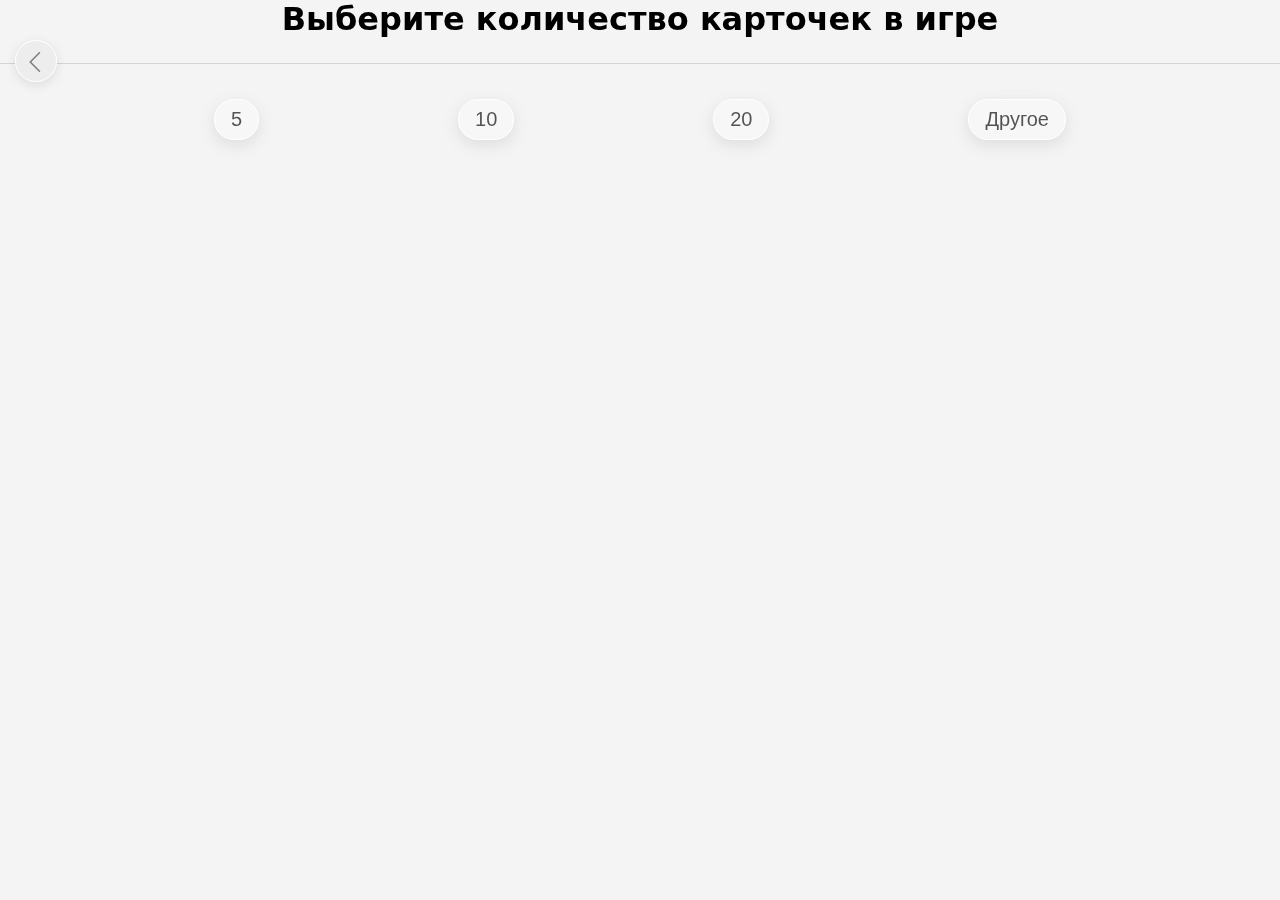
<file: gameCardLastWords.html>
<!DOCTYPE html>
<html lang="en">
<head>
    <meta charset="UTF-8">
    <meta name="viewport" content="width=device-width, initial-scale=1.0">
    <link rel="stylesheet" href="style.css">
    <title>Document</title>
    <script>
        sessionStorage.setItem("tg", 0);
        
        if (sessionStorage.getItem("tg")) {
            const tgSpace = document.querySelector("#for-tg-arr");
            tgSpace.style.display = "block";
        }
    </script>
</head>
<body>
    <div style="width: 100vw; height: 70px; display: none;" id="for-tg-arr"></div>
    <h1>Выберите количество карточек в игре</h1>
    <div class="game-mode-arr">
        <div class="buttons-arr" style="padding: 25px; display: flex; justify-content: space-evenly;">
            <button class="period-mode-btn period-mode-5-btn" onclick="localStorage.setItem('periodMode', '5'); location.href = '/gameCardLastWordsGame.html';">5</button>
            <button class="period-mode-btn period-mode-10-btn" onclick="localStorage.setItem('periodMode', '10'); location.href = '/gameCardLastWordsGame.html';">10</button>
            <button class="period-mode-btn period-mode-20-btn" onclick="localStorage.setItem('periodMode', '20'); location.href = '/gameCardLastWordsGame.html';" >20</button>
            <button class="period-mode-btn period-mode-other-btn">Другое</button>
        </div>
    </div>
     <button class="back-to-game-btn"><svg fill="#7f7f7f" viewBox="3 0 52 52" data-name="Layer 1" id="Layer_1" xmlns="http://www.w3.org/2000/svg"><g data-name="Group 132" id="Group_132"><path d="M38,52a2,2,0,0,1-1.41-.59l-24-24a2,2,0,0,1,0-2.82l24-24a2,2,0,0,1,2.82,0,2,2,0,0,1,0,2.82L16.83,26,39.41,48.59A2,2,0,0,1,38,52Z"/></g></svg></button>

<script src="index.js"></script>
<script>
    document.querySelector(".back-to-game-btn").addEventListener('click', back_to_game);
    
    const USER_DICT = JSON.parse(localStorage.getItem("userDict")) || [];
    const USER_DICT_LENGTH = USER_DICT.length;
    const firstDateArr = ['1970', '01', '01'];
    const secondDateArr = ['3000', '08', '25'];

    function all_words_in_period() {
        let allWordsArr = [];
        for (let i = 0; i < USER_DICT_LENGTH; i++) {
            const wordDate = USER_DICT[i]["date"].split('.');
            const WORD_DATE = [Number(wordDate[2]),Number(wordDate[1]),Number(wordDate[0])];
            let normalPeriod = false;

            if ((firstDateArr[0] <= WORD_DATE[0]) && (WORD_DATE[0] <= secondDateArr[0]) ){
                if ((firstDateArr[1] <= WORD_DATE[1]) && (WORD_DATE[1] <= secondDateArr[1])){
                    if ((firstDateArr[2] <= WORD_DATE[2]) && (WORD_DATE[2] <= secondDateArr[2])){
                        normalPeriod = true;
                    }
                } 
            }

            if (normalPeriod) {
                allWordsArr.push(USER_DICT[i]);
            }
        }

        
        return allWordsArr;
    }

    const allWordsPeriod = JSON.stringify(all_words_in_period());

    localStorage.setItem("periodWordsArr", allWordsPeriod);
</script>
</body>
</html>
</file>
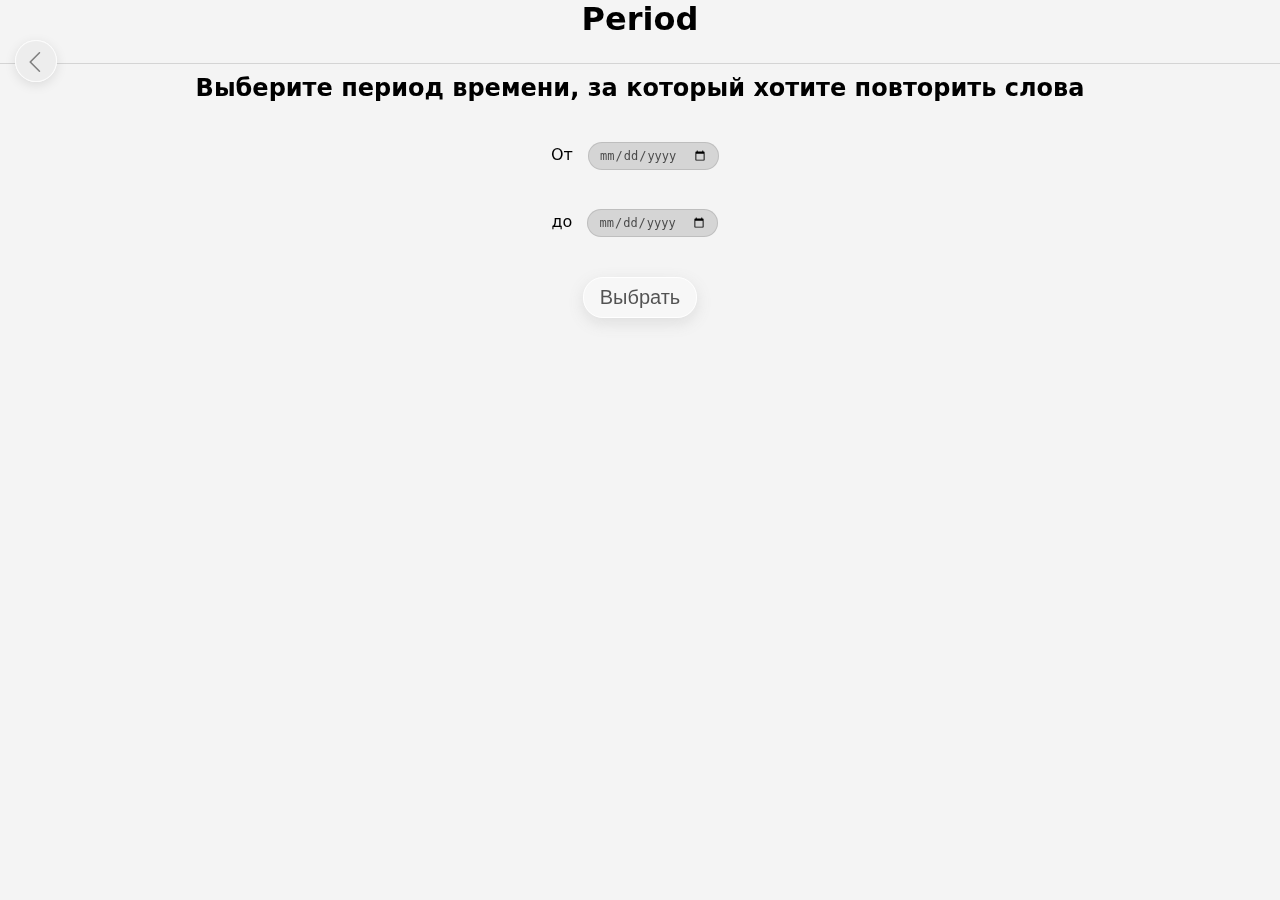
<file: gameCardPeriod.html>
<!DOCTYPE html>
<html lang="en">
<head>
    <meta charset="UTF-8">
    <meta name="viewport" content="width=device-width, initial-scale=1.0">
    <link rel="stylesheet" href="style.css">
    <title>Document</title>
    <script>
        sessionStorage.setItem("tg", 0);
        
        if (sessionStorage.getItem("tg")) {
            const tgSpace = document.querySelector("#for-tg-arr");
            tgSpace.style.display = "block";
        }
    </script>
</head>
<body>
    <div style="width: 100vw; height: 70px; display: none;" id="for-tg-arr"></div>
    <h1>Period</h1>
    <div class="game-mode-arr">
        <h2 style="padding: 10px;">Выберите период времени, за который хотите повторить слова</h2>
        <p style="padding: 20px;">От <input type="date" class="first-date-input period-input"><br><br>до <input type="date" class="second-date-input period-input"></p>
        <button class="period-mode-btn" onclick="set_period()">Выбрать</button>
        <button class="back-to-game-btn"><svg fill="#7f7f7f" viewBox="3 0 52 52" data-name="Layer 1" id="Layer_1" xmlns="http://www.w3.org/2000/svg"><g data-name="Group 132" id="Group_132"><path d="M38,52a2,2,0,0,1-1.41-.59l-24-24a2,2,0,0,1,0-2.82l24-24a2,2,0,0,1,2.82,0,2,2,0,0,1,0,2.82L16.83,26,39.41,48.59A2,2,0,0,1,38,52Z"/></g></svg></button>
    </div>
<script src="index.js"></script>
<script>
    function set_period() {
        let normalPeriod = false;
        const firstDateArr = document.querySelector(".first-date-input").value.split("-").map(Number);
        const secondDateArr = document.querySelector(".second-date-input").value.split("-").map(Number);
        
        if (firstDateArr[0] === secondDateArr[0]){
            if (firstDateArr[1] === secondDateArr[1]){
                if (firstDateArr[2] <= secondDateArr[2]){
                    normalPeriod = true;
                }
            } else if (firstDateArr[1] < secondDateArr[1]){
                normalPeriod = true;
            }
        } else if (firstDateArr[0] < secondDateArr[0]) {
            normalPeriod = true;
        }
        
        if (normalPeriod) {
            localStorage.setItem( "userPeriod", JSON.stringify([firstDateArr, secondDateArr]));
            location.href = "/gameCardPeriodMode.html";
        } else {
            alert("Ошибка! Вы выставили даты не правильно!");
        }
    }

    document.querySelector(".back-to-game-btn").addEventListener('click', back_to_game);
</script>
</body>
</html>
</file>
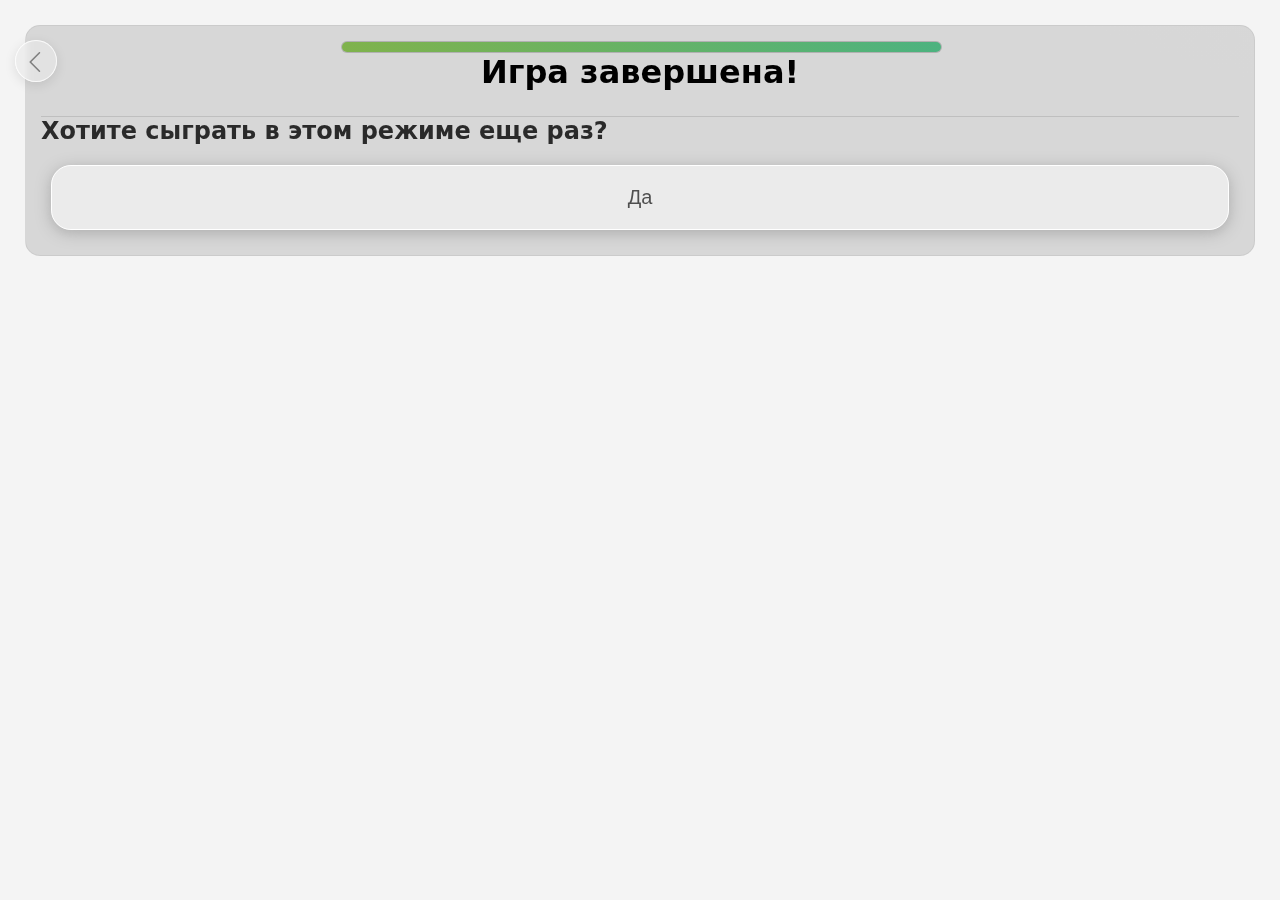
<file: gameCardPeriodGame.html>
<!DOCTYPE html>
<html lang="en">
<head>
    <meta charset="UTF-8">
    <meta name="viewport" content="width=device-width, initial-scale=1.0">
    <link rel="stylesheet" href="style.css">
    <title>Document</title>
    <script>
        sessionStorage.setItem("tg", 0);
        
        if (sessionStorage.getItem("tg")) {
            const tgSpace = document.querySelector("#for-tg-arr");
            tgSpace.style.display = "block";
        }
    </script>
</head>
<body>
    <div style="width: 100vw; height: 70px; display: none;" id="for-tg-arr"></div>
    <div class="game-card-arr">
        <div class="game-card game-card-period">
        </div>
    </div>
    <button class="back-to-game-btn"><svg fill="#7f7f7f" viewBox="3 0 52 52" data-name="Layer 1" id="Layer_1" xmlns="http://www.w3.org/2000/svg"><g data-name="Group 132" id="Group_132"><path d="M38,52a2,2,0,0,1-1.41-.59l-24-24a2,2,0,0,1,0-2.82l24-24a2,2,0,0,1,2.82,0,2,2,0,0,1,0,2.82L16.83,26,39.41,48.59A2,2,0,0,1,38,52Z"/></g></svg></button>

    <script src="index.js"></script>
    <script>
        document.querySelector(".back-to-game-btn").addEventListener('click', back_to_game);

        let periodModeCounterLet = Number(localStorage.getItem("periodMode"));
        const PERIOD_MODE = periodModeCounterLet;

        let period_words_arr = shuffle(JSON.parse(localStorage.getItem("periodWordsArr")));
        let periodWordsArr = shuffle(JSON.parse(localStorage.getItem("periodWordsArr")));

        function reload_game_button_click() {
            location.reload();
        }

        function show_period_game(periodModeCounter) {
            if (periodModeCounter) {
                if (periodWordsArr.length) {
                    period_words_arr = shuffle(period_words_arr);
                    let period_words_arr_shuffle = [];
                    for (let i = 0; i < period_words_arr.length; i++) {
                        if (period_words_arr[i]['word'] !== periodWordsArr[0]['word']) {
                            if (period_words_arr_shuffle.length < 3) {
                                period_words_arr_shuffle.push(period_words_arr[i]);
                            } else {
                                break;
                            }
                        }
                    }
                    period_words_arr_shuffle.push(periodWordsArr[0]);

                    period_words_arr_shuffle = shuffle(period_words_arr_shuffle);
                    document.querySelector(".game-card-period").innerHTML = `
                        <div class="progress" style="width: 50%; margin: 0 25%;height: 10px; background: #7f7f7f44; border-radius: 10px; border: solid 1px #9999995f;"><div class="value" style="width: ${(Number(localStorage.getItem("periodMode"))-periodModeCounter)/Number(localStorage.getItem("periodMode"))*100}%; height: 10px; background: linear-gradient(90deg, #55aa0099, #00aa5599); border-radius: 10px;"></div></div>
                        <h1>${periodWordsArr[0]["word"]}</h1>
                        <div class="game-variant-btn">
                            <button class="game-variant-btn-btn" onclick='period_game_button_click(${(periodWordsArr[0]['word'] === period_words_arr_shuffle[0]['word'])}, ${JSON.stringify(periodWordsArr[0]['translates'])})'>
                                ${period_words_arr_shuffle[0]["translates"].join(", ")}
                            </button><br>
                            <button class="game-variant-btn-btn" onclick='period_game_button_click(${(periodWordsArr[0]['word'] === period_words_arr_shuffle[1]['word'])}, ${JSON.stringify(periodWordsArr[0]['translates'])})'>
                                ${period_words_arr_shuffle[1]["translates"].join(", ")}
                            </button><br>
                            <button class="game-variant-btn-btn" onclick='period_game_button_click(${(periodWordsArr[0]['word'] === period_words_arr_shuffle[2]['word'])}, ${JSON.stringify(periodWordsArr[0]['translates'])})'>
                                ${period_words_arr_shuffle[2]["translates"].join(", ")}
                            </button><br>
                            <button class="game-variant-btn-btn" onclick='period_game_button_click(${(periodWordsArr[0]['word'] === period_words_arr_shuffle[3]['word'])}, ${JSON.stringify(periodWordsArr[0]['translates'])})'>
                                ${period_words_arr_shuffle[3]["translates"].join(", ")}
                            </button>
                        </div>`;
                    periodWordsArr.shift();
                    periodWordsArr = shuffle(periodWordsArr);
                } else {
                    document.querySelector(".game-card-period").innerHTML = `<div class="progress" style="width: 50%; margin: 0 25%;height: 10px; background: #7f7f7f44; border-radius: 10px; border: solid 1px #9999995f;"><div class="value" style="width: 100%; height: 10px; background: linear-gradient(90deg, #55aa0099, #00aa5599); border-radius: 10px;"></div></div><h1>Игра завершена!</h1><h2>Хотите сыграть в этом режиме еще раз?</h2><button class="game-variant-btn-btn game-card-period-btn" onclick="reload_game_button_click()">Да</button>`;
                    periodModeCounter = 1;
                }
            } else {
                document.querySelector(".game-card-period").innerHTML = `<div class="progress" style="width: 50%; margin: 0 25%;height: 10px; background: #7f7f7f44; border-radius: 10px; border: solid 1px #9999995f;"><div class="value" style="width: 100%; height: 10px; background: linear-gradient(90deg, #55aa0099, #00aa5599); border-radius: 10px;"></div></div><h1>Игра завершена!</h1><h2>Хотите сыграть в этом режиме еще раз?</h2><button class="game-variant-btn-btn game-card-period-btn" onclick="reload_game_button_click()">Да</button>`;;
                periodModeCounter = 1;
            }

            return periodModeCounter - 1;
        }

        function period_game_button_click(resultIsRigth, rightAnswArr) {
            let rightAnsw = '';
            if (rightAnswArr.length > 1) {
                for (let i = 0; i < rightAnswArr.length - 1; i++) {
                    rightAnsw += `${rightAnswArr[i]}, `;
                }
            }
            rightAnsw += rightAnswArr[rightAnswArr.length - 1];

            if (periodModeCounterLet !== PERIOD_MODE) {
                let alertMsg = '';
                if (resultIsRigth) {
                    alertMsg += `Правильно! :)`;
                } else {
                    alertMsg += `Неправильно! :(`;
                }
                alertMsg += `\n\nКорректные переводы:\n\n${rightAnsw}`;

                alert(alertMsg);
            }
            periodModeCounterLet = show_period_game(periodModeCounterLet);
        }

        period_game_button_click(true, ["a"]);
    </script>
</body>
</html>
</file>
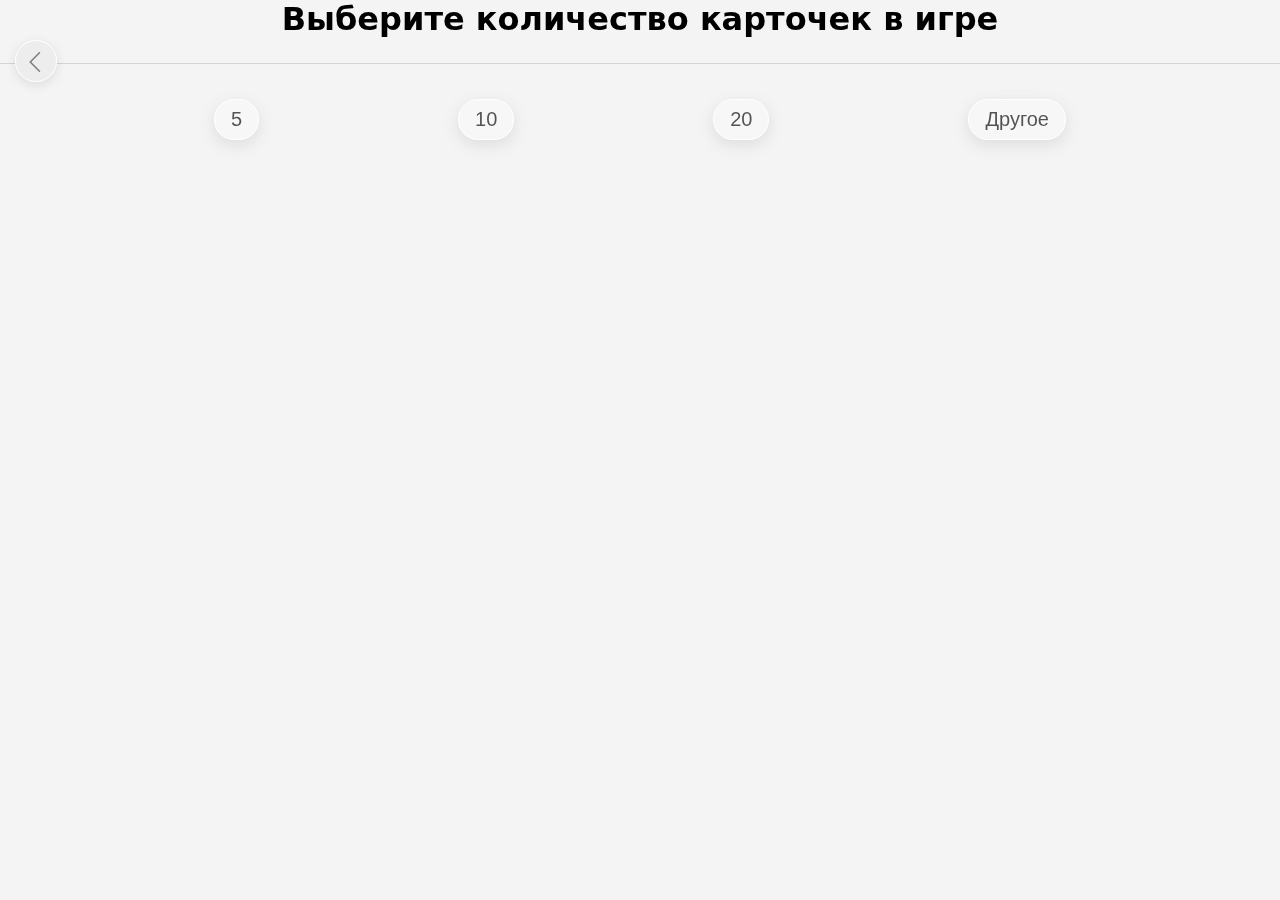
<file: gameCardPeriodMode.html>
<!DOCTYPE html>
<html lang="en">
<head>
    <meta charset="UTF-8">
    <meta name="viewport" content="width=device-width, initial-scale=1.0">
    <link rel="stylesheet" href="style.css">
    <title>Document</title>
    <script>
        sessionStorage.setItem("tg", 0);
        
        if (sessionStorage.getItem("tg")) {
            const tgSpace = document.querySelector("#for-tg-arr");
            tgSpace.style.display = "block";
        }
    </script>
</head>
<body>
    <div style="width: 100vw; height: 70px; display: none;" id="for-tg-arr"></div>
    <h1>Выберите количество карточек в игре</h1>
    <div class="game-mode-arr">
        <div class="buttons-arr" style="padding: 25px; display: flex; justify-content: space-evenly;">
            <button class="period-mode-btn period-mode-5-btn" onclick="localStorage.setItem('periodMode', '5'); location.href = '/gameCardPeriodGame.html';">5</button>
            <button class="period-mode-btn period-mode-10-btn" onclick="localStorage.setItem('periodMode', '10'); location.href = '/gameCardPeriodGame.html';">10</button>
            <button class="period-mode-btn period-mode-20-btn" onclick="localStorage.setItem('periodMode', '20'); location.href = '/gameCardPeriodGame.html';" >20</button>
            <button class="period-mode-btn period-mode-other-btn">Другое</button>
        </div>
    </div>
     <button class="back-to-game-btn"><svg fill="#7f7f7f" viewBox="3 0 52 52" data-name="Layer 1" id="Layer_1" xmlns="http://www.w3.org/2000/svg"><g data-name="Group 132" id="Group_132"><path d="M38,52a2,2,0,0,1-1.41-.59l-24-24a2,2,0,0,1,0-2.82l24-24a2,2,0,0,1,2.82,0,2,2,0,0,1,0,2.82L16.83,26,39.41,48.59A2,2,0,0,1,38,52Z"/></g></svg></button>

<script src="index.js"></script>
<script>
    document.querySelector(".back-to-game-btn").addEventListener('click', back_to_game);
    
    const USER_DICT = JSON.parse(localStorage.getItem("userDict")) || [];
    const USER_DICT_LENGTH = USER_DICT.length;
    const firstDateArr = JSON.parse(localStorage.getItem("userPeriod"))[0];
    const secondDateArr = JSON.parse(localStorage.getItem("userPeriod"))[1];

    function all_words_in_period() {
        let allWordsArr = [];
        for (let i = 0; i < USER_DICT_LENGTH; i++) {
            const wordDate = USER_DICT[i]["date"].split('.');
            const WORD_DATE = [Number(wordDate[2]),Number(wordDate[1]),Number(wordDate[0])];
            let normalPeriod = false;

            if ((firstDateArr[0] <= WORD_DATE[0]) && (WORD_DATE[0] <= secondDateArr[0]) ){
                if ((firstDateArr[1] <= WORD_DATE[1]) && (WORD_DATE[1] <= secondDateArr[1])){
                    if ((firstDateArr[2] <= WORD_DATE[2]) && (WORD_DATE[2] <= secondDateArr[2])){
                        normalPeriod = true;
                    }
                } 
            }

            if (normalPeriod) {
                allWordsArr.push(USER_DICT[i]);
            }
        }

        
        return allWordsArr;
    }

    const allWordsPeriod = JSON.stringify(all_words_in_period());

    localStorage.setItem("periodWordsArr", allWordsPeriod);
</script>
</body>
</html>
</file>
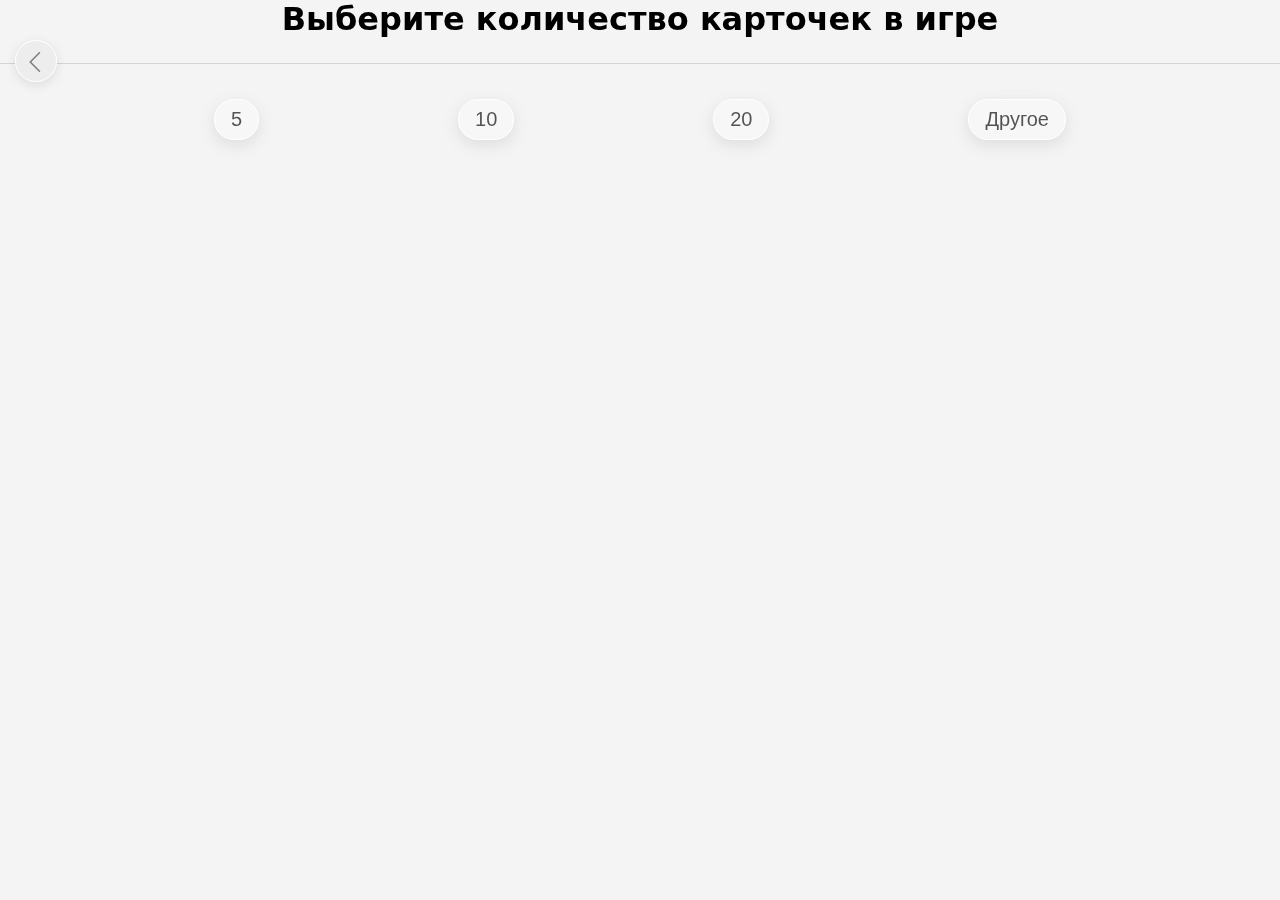
<file: gameCardRandomWords.html>
<!DOCTYPE html>
<html lang="en">
<head>
    <meta charset="UTF-8">
    <meta name="viewport" content="width=device-width, initial-scale=1.0">
    <link rel="stylesheet" href="style.css">
    <title>Document</title>
    <script>
        sessionStorage.setItem("tg", 0);
        
        if (sessionStorage.getItem("tg")) {
            const tgSpace = document.querySelector("#for-tg-arr");
            tgSpace.style.display = "block";
        }
    </script>
</head>
<body>
    <div style="width: 100vw; height: 70px; display: none;" id="for-tg-arr"></div>
    <h1>Выберите количество карточек в игре</h1>
    <div class="game-mode-arr">
        <div class="buttons-arr" style="padding: 25px; display: flex; justify-content: space-evenly;">
            <button class="period-mode-btn period-mode-5-btn" onclick="localStorage.setItem('periodMode', '5'); location.href = '/gameCardRandomWordsGame.html';">5</button>
            <button class="period-mode-btn period-mode-10-btn" onclick="localStorage.setItem('periodMode', '10'); location.href = '/gameCardRandomWordsGame.html';">10</button>
            <button class="period-mode-btn period-mode-20-btn" onclick="localStorage.setItem('periodMode', '20'); location.href = '/gameCardRandomWordsGame.html';" >20</button>
            <button class="period-mode-btn period-mode-other-btn">Другое</button>
        </div>
    </div>
     <button class="back-to-game-btn"><svg fill="#7f7f7f" viewBox="3 0 52 52" data-name="Layer 1" id="Layer_1" xmlns="http://www.w3.org/2000/svg"><g data-name="Group 132" id="Group_132"><path d="M38,52a2,2,0,0,1-1.41-.59l-24-24a2,2,0,0,1,0-2.82l24-24a2,2,0,0,1,2.82,0,2,2,0,0,1,0,2.82L16.83,26,39.41,48.59A2,2,0,0,1,38,52Z"/></g></svg></button>

<script src="index.js"></script>
<script>
    document.querySelector(".back-to-game-btn").addEventListener('click', back_to_game);
    
    const USER_DICT = JSON.parse(localStorage.getItem("userDict")) || [];
    const USER_DICT_LENGTH = USER_DICT.length;
    const firstDateArr = ['1970', '01', '01'];
    const secondDateArr = ['3000', '08', '25'];

    function all_words_in_period() {
        let allWordsArr = [];
        for (let i = 0; i < USER_DICT_LENGTH; i++) {
            const wordDate = USER_DICT[i]["date"].split('.');
            const WORD_DATE = [Number(wordDate[2]),Number(wordDate[1]),Number(wordDate[0])];
            let normalPeriod = false;

            if ((firstDateArr[0] <= WORD_DATE[0]) && (WORD_DATE[0] <= secondDateArr[0]) ){
                if ((firstDateArr[1] <= WORD_DATE[1]) && (WORD_DATE[1] <= secondDateArr[1])){
                    if ((firstDateArr[2] <= WORD_DATE[2]) && (WORD_DATE[2] <= secondDateArr[2])){
                        normalPeriod = true;
                    }
                } 
            }

            if (normalPeriod) {
                allWordsArr.push(USER_DICT[i]);
            }
        }

        
        return allWordsArr;
    }

    const allWordsPeriod = JSON.stringify(all_words_in_period());

    localStorage.setItem("periodWordsArr", allWordsPeriod);
</script>
</body>
</html>
</file>
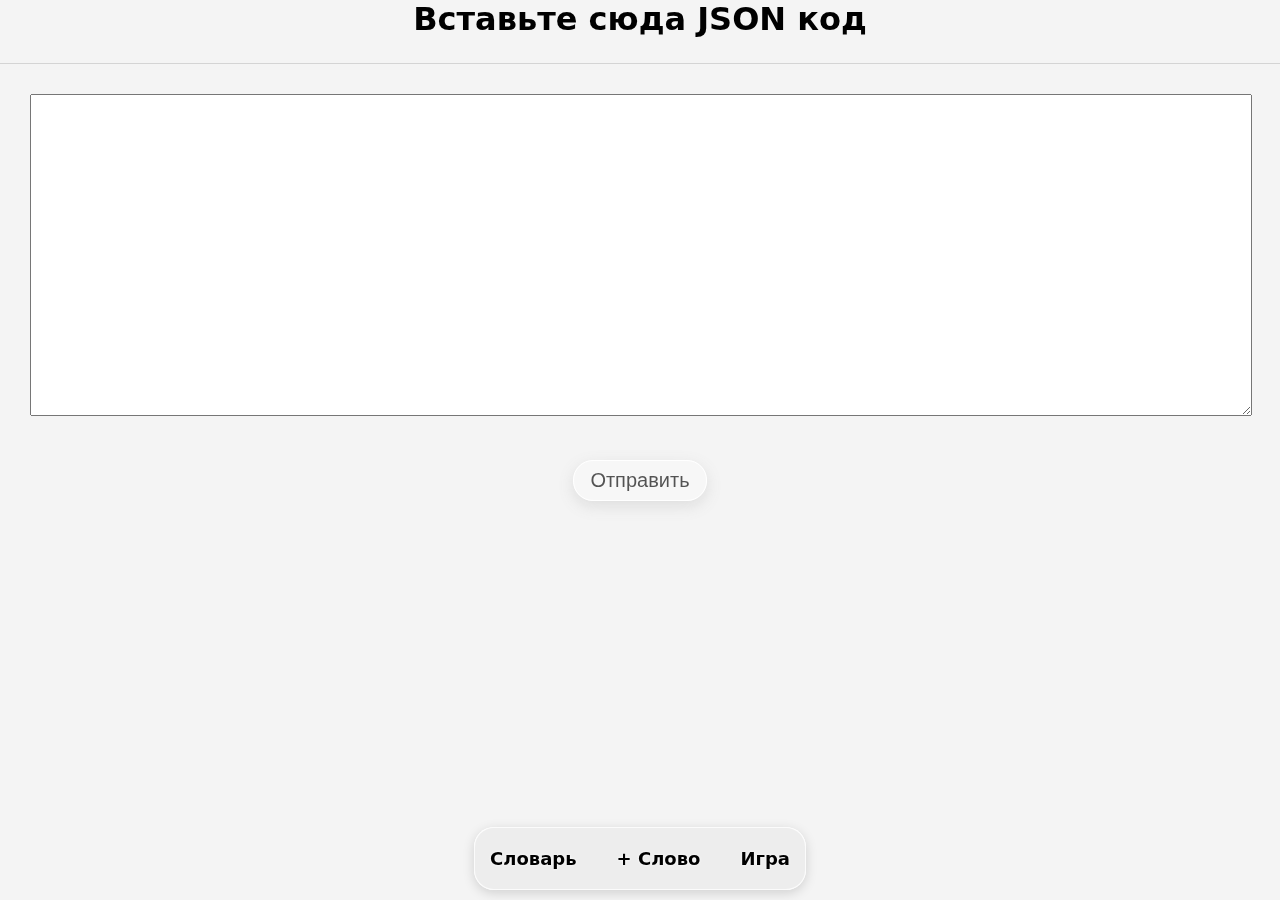
<file: importJSON.html>
<!DOCTYPE html>
<html lang="en">
<head>
    <meta charset="UTF-8">
    <meta name="viewport" content="width=device-width, initial-scale=1.0">
    <link rel="stylesheet" href="style.css">
    <title>Document</title>
    <script>
        sessionStorage.setItem("tg", 0);
        
        if (sessionStorage.getItem("tg")) {
            const tgSpace = document.querySelector("#for-tg-arr");
            tgSpace.style.display = "block";
        }
    </script>
</head>
<body>
    <div style="width: 100vw; height: 70px; display: none;" id="for-tg-arr"></div>
    <div id="import-json-arr">
        <h1>Вставьте сюда JSON код</h1>

        <div class="textarea"><textarea name="" id="import-json-textarea"></textarea></div>

        <button id="import-json-textarea-btn" class="period-mode-btn" onclick="send_data_by_json()">Отправить</button>


        <nav class="bottom-nav-arr">
            <nav class="bottom-nav">
                <a class="dict" href="dictPage.html">Словарь</a>
                <a class="new" href="#">+ Слово</a>
                <a class="settings" href="index.html">Игра</a>
            </nav>
        </nav>

        <div class="new-word-arr">
            <div style="position: relative;width: 100%;display: flex;justify-content: end;"><button onclick="hide_new_question_arr()" style="background-color: transparent;border: none;"><svg viewBox="0 0 32 32" width="30px" xmlns="http://www.w3.org/2000/svg"><defs><style>.cls-1{fill:none;stroke:#7f7f7f7f;stroke-linecap:round;stroke-linejoin:round;stroke-width:2px;}</style></defs><title/><g id="cross"><line class="cls-1" x1="7" x2="25" y1="7" y2="25"/><line class="cls-1" x1="7" x2="25" y1="25" y2="7"/></g></svg></button></div>
            <h3 class="h3-eng">English word<input type="text" class="input-word input-english"></h3>
            <h3>Слово на русском<input type="text" class="input-word input-russian"></h3>
            <button class="new-word-btn">Добавить</button>
        </div>

    </div>


    <script src="translation.js"></script>
    <script src="index.js"></script>
</body>
</html>
</file>
<file: style.css>
* {
    padding: 0;
    margin: 0;
}

body {
    background-color: #f4f4f4;
    font-family: system-ui, -apple-system, BlinkMacSystemFont, 'Segoe UI', Roboto, Oxygen, Ubuntu, Cantarell, 'Open Sans', 'Helvetica Neue', sans-serif;
}

@keyframes rotating {
    0% { transform: rotate(0deg); }
    100% { transform: rotate(360deg); }
}

@keyframes gradientMove {
  0%   { background-position: 0% 0%; }
  25%  { background-position: 0% 100%; }
  50% { background-position: 100% 100%; }
  75% { background-position: 100% 0%; }
  100% { background-position: 0% 0%; }
}


.bottom-nav-arr {
    display: flex;
    justify-content: center;
    width: 100%;
    position: fixed;
    bottom: 10px;
}

.bottom-nav {
    position: relative;
    margin: 0 10px;
    padding: 20px 15px;
    width: 100%;
    max-width: 300px;
    display: flex;
    justify-content: space-between;
    background-color: rgba(220,220,220,0.5);
    border: solid 1px rgba(255,255,255,0.8);
    backdrop-filter: blur(5px) contrast(120%);
    -webkit-backdrop-filter: blur(5px) contrast(120%);
    border-radius: 20px;
    box-shadow: 0 3px 12px rgba(0,0,0,0.15);
}

.bottom-nav a {
    color: black;
    text-shadow: 0 0 3px #fff;
    text-decoration: none;
    font-size: 18px;
    font-weight: 600;
}

.new-word-arr {
    position: fixed;
    margin: 30px 10px;
    bottom: 60px;
    background-color: rgba(186, 199, 220, 0.5);
    border-radius: 25px;
    width: calc(100% - 40px);
    text-align: center;
    padding: 10px;
    backdrop-filter: blur(7px);
    -webkit-backdrop-filter: blur(7px);
    border: solid 1px rgba(200,230,255,0.9);
    box-shadow: 0 4px 20px rgba(0,0,0,0.2);
    text-shadow: 0 0 3px #fff;
    transition: 0.3s;
    opacity: 0.1;
    display: none;
    transform: scaleX(0);
}

.enable {
    opacity: 1;
    bottom: 300px;
    transform: scaleX(1);
}

.disable {
    opacity: 0.1;
    bottom: 60px;
    transform: scaleX(0);
}

.input-word {
    margin: 15px;
    width: 200px;
    padding: 5px 10px;
    border-radius: 10px;
    border: solid 1px rgba(255,255,255,0.8);
    background-color: rgba(230,230,230,0.8);
    font-size: 16px;
    box-shadow: 0 2px 8px rgba(0,0,0,0.07);
}

.new-word-btn {
    padding: 10px 20px;
    font-size: medium;
    font-weight: 700;
    margin: 20px;
    background-color: #93b5e8;
    border: solid 1px #628ed0;
    border-radius: 20px;
    box-shadow: 0 3px 15px rgba(0,55,127,0.3);
    color: rgb(25,55,125);
}

h1 {
    padding-bottom: 25px;
    text-align: center;
    border-bottom: solid 1px #7f7f7f45;
}

.word-line {
    padding: 15px 0;
    margin: 0 20px;
    border-top: solid 1px #7f7f7f25;
}

.word-line h6 {
    color: #7f7f7f99;
    padding: 0 5px;
}

.h4-arr {
    display: flex;
    justify-content: space-between;
    align-items: center;
}

.word-del-btn {
    position: relative;
    top: 7px;
    padding: 0 5px;
    height: 40px;
    margin: 0 10px;
    background: #dd444499;
    border-radius: 10px;
    border: solid 1px #dd4444ff;
    box-shadow: 0 2px 5px #00000055;
    /*display: none;*/
}

.word-del-btn svg {
    position: relative;
    top: 1.5px;
}

.new-word-arr div {
    position: relative;
    width: 100%;
    display: flex;
    justify-content: end;
}


.settings-page-arr {
    display: none;
    justify-content: end;
    position: fixed;
    top: 50px;
    right: 0vw;
    transition: 0.3s;
    opacity: 0;
    filter: blur(10px);
    backdrop-filter: blur(7px) contrast(100%);
    -webkit-backdrop-filter: blur(7px) contrast(100%);
    border-radius: 15px 0 0 15px;
}

.settings-page-arr-enable {
    opacity: 1;
    filter: blur(0px);
}

.settings-page-arr-disable {
    opacity: 0;
    filter: blur(10px);
}


.settings-page {
    background-color: rgba(255, 239, 168, 0.5);
    border: solid 1px rgb(255, 239, 168);
    padding: 15px;
    border-radius: 15px 0 0 15px;
}

.settings-page h3{
    padding: 10px;
}

.settings-page a{
    text-decoration: none;
}

.settings-page h4{
    padding: 20px;
    color: #000000bb;
    text-decoration: none;
}


#import-json-arr, #export-json-arr {
    position: fixed;
    width: 100%;
    text-align: center;
}




#import-json-textarea,  #export-json-textarea{
    width: calc(100% - 80px);
    margin: 30px;
    padding: 10px;
    height: 300px;
    font-size: 17px;
}

.game-card {
    margin: 25px;
    padding: 15px;
    background-color: #7f7f7f1f;
    background-image: conic-gradient(#7f7f7f10, #ffffff10, #7f7f7f10, #00000010, #00000010, #7f7f7f10);
    background-size: 400% 400%;
    border: solid 1px #7f7f7f24; 
    border-radius: 15px;
    user-select: none;
    -webkit-user-select: none; 
    -moz-user-select: none; 
    -ms-user-select: none;
    animation: gradientMove 15s ease infinite;
}

.game-card h2 {
    color: #000;
    opacity: 0.8;
    margin-bottom: 10px;
}

.game-card p {
    color: #000;
    opacity: 0.4;
}


.back-to-game-btn {
    background-color: rgba(220,220,220,0.5);
    border: solid 1px rgba(255,255,255,0.8);
    backdrop-filter: blur(5px) contrast(120%);
    font-family: monospace;
    font-size: 30px;
    padding: 2.5px 10px;
    margin: 40px 15px;
    position: fixed;
    top: 0px;
    left: 0px;
    box-shadow: 0 3px 12px rgba(0,0,0,0.1);
    border-radius: 30px;
}


.back-to-game-btn svg {
    width: 20px;
    height: 20px;
}

.game-mode-arr {
    text-align: center;
}

.period-mode-btn {
    position: relative;
    padding: 8px 16px;
    border-radius: 20px;
    border: solid 1px #ffffff;
    background-color: #ffffff4f;
    margin: 10px;
    font-size: 20px;
    color: #000000aa;
    box-shadow: 0 5px 15px #7f7f7f2f;
}

.period-input {
    padding: 5px 10px;
    font-size: small;
    background-color: #7f7f7f44;
    border: solid 1px #7f7f7f44;
    color: #000000aa;
    border-radius: 30px;
    margin: 10px;
}

.game-variant-btn {
    text-align: center;
}

.game-variant-btn-btn{
    position: relative;
    padding: 20px;
    border-radius: 20px;
    border: solid 1px #ffffff;
    background-color: #ffffff7f;
    margin: 10px;
    font-size: 20px;
    color: #000000aa;
    width: calc(100% - 80px);
    box-shadow: 0 3px 15px #7f7f7f7f;
}

.game-card-period-btn {
    width: calc(100% - 20px);
}

progress {
    background-color: #999;
}

/***********************************************/


@media (prefers-color-scheme: dark) {


body {
    background-color: #000;
    color: #fff;
    font-family: system-ui, -apple-system, BlinkMacSystemFont, 'Segoe UI', Roboto, Oxygen, Ubuntu, Cantarell, 'Open Sans', 'Helvetica Neue', sans-serif;
}

@keyframes rotating {
    0% { transform: rotate(0deg); }
    100% { transform: rotate(360deg); }
}


.bottom-nav-arr {
    display: flex;
    justify-content: center;
    width: 100%;
    position: fixed;
    bottom: 10px;
}

.bottom-nav {
    position: relative;
    margin: 0 10px;
    padding: 20px 15px;
    width: 100%;
    max-width: 300px;
    display: flex;
    justify-content: space-between;
    background-color: rgba(55,55,55,0.5);
    border: solid 1px rgba(55,55,55,0.8);
    backdrop-filter: blur(5px) contrast(120%);
    -webkit-backdrop-filter: blur(5px) contrast(120%);
    border-radius: 20px;
    box-shadow: 0 3px 12px rgba(0,0,0,0.15);
}

.bottom-nav a {
    color: #fff;
    text-shadow: 0 0 3px #000;
    text-decoration: none;
    font-size: 18px;
    font-weight: 600;
}

.new-word-arr {
    position: fixed;
    margin: 30px 10px;
    bottom: 60px;
    background-color: rgba(36, 49, 80, 0.5);
    border-radius: 25px;
    width: calc(100% - 40px);
    text-align: center;
    padding: 10px;
    backdrop-filter: blur(7px);
    -webkit-backdrop-filter: blur(7px);
    border: solid 1px rgba(36,49,80,0.9);
    box-shadow: 0 4px 20px rgba(0,0,0,0.5);
    text-shadow: 0 0 3px #000;
    transition: 0.3s;
    opacity: 0.1;
    display: none;
    transform: scaleX(0);
}

.enable {
    opacity: 1;
    bottom: 300px;
    transform: scaleX(1);
}

.disable {
    opacity: 0.1;
    bottom: 60px;
    transform: scaleX(0);
}

.input-word {
    margin: 15px;
    width: 200px;
    padding: 5px 10px;
    border-radius: 10px;
    border: solid 1px rgba(75,75,75,0.8);
    background-color: rgba(40,40,40,0.8);
    font-size: 16px;
    box-shadow: 0 2px 8px rgba(0,0,0,0.2);
    color: white;
}

.new-word-btn {
    padding: 10px 20px;
    font-size: medium;
    font-weight: 700;
    margin: 20px;
    background-color: #0a4091;
    border: solid 1px #2b66bf;
    border-radius: 20px;
    box-shadow: 0 3px 15px rgba(90, 160, 252, 0.3);
    color: rgb(157, 181, 237);
    text-shadow: 0 0 3px #0000007f;
}

h1 {
    padding-bottom: 25px;
    text-align: center;
    border-bottom: solid 1px #7f7f7f45;
}

.word-line {
    padding: 15px 0;
    margin: 0 20px;
    border-top: solid 1px #7f7f7f25;
}

.word-line h6 {
    color: #7f7f7f99;
    padding: 0 5px;
}

.h4-arr {
    display: flex;
    justify-content: space-between;
    align-items: center;
}

.word-del-btn {
    position: relative;
    top: 7px;
    padding: 0 5px;
    height: 40px;
    margin: 0 10px;
    background: #dd444499;
    border-radius: 10px;
    border: solid 1px #dd4444ff;
    box-shadow: 0 2px 10px #ff000055;
    /*display: none;*/
}

.word-del-btn svg {
    position: relative;
    top: 1.5px;
}

.new-word-arr div {
    position: relative;
    width: 100%;
    display: flex;
    justify-content: end;
}


.settings-page-arr {
    display: none;
    justify-content: end;
    position: fixed;
    top: 50px;
    right: 0vw;
    transition: 0.3s;
    opacity: 0;
    filter: blur(10px);
    backdrop-filter: blur(7px) contrast(100%);
    -webkit-backdrop-filter: blur(7px) contrast(100%);
    border-radius: 15px 0 0 15px;
}

.settings-page-arr-enable {
    opacity: 1;
    filter: blur(0px);
}

.settings-page-arr-disable {
    opacity: 0;
    filter: blur(10px);
}


.settings-page {
    background-color: rgba(85, 69, 0, 0.5);
    border: solid 1px rgb(85, 69, 0);
    padding: 15px;
    border-radius: 15px 0 0 15px;
}

.settings-page h3{
    padding: 10px;
}

.settings-page a{
    text-decoration: none;
}

.settings-page h4{
    padding: 20px;
    color: #ffffffbb;
    text-decoration: none;
}


#import-json-arr, #export-json-arr {
    position: fixed;
    width: 100%;
    text-align: center;
}




#import-json-textarea,  #export-json-textarea{
    width: calc(100% - 80px);
    margin: 30px;
    padding: 10px;
    height: 300px;
    font-size: 17px;
}

.game-card {
    margin: 25px;
    padding: 15px;
    background-color: #7f7f7f2f;
    border: solid 1px #7f7f7f44; 
    border-radius: 15px;
    user-select: none;
    -webkit-user-select: none; 
    -moz-user-select: none; 
    -ms-user-select: none;
}

.game-card h1 {
    padding: 50px 0;
}

.game-card h2 {
    color: #fff;
    opacity: 0.8;
    margin-bottom: 10px;
}

.game-card p {
    color: #fff;
    opacity: 0.4;
}


.back-to-game-btn {
    background-color: rgba(50,50,50,0.5);
    border: solid 1px rgba(75,75,75,0.8);
    backdrop-filter: blur(5px) contrast(120%);
    font-family: monospace;
    font-size: 30px;
    padding: 2.5px 10px;
    margin: 40px 15px;
    position: fixed;
    top: 0px;
    left: 0px;
    box-shadow: 0 3px 12px rgba(0,0,0,0.5);
    border-radius: 30px;
}


.back-to-game-btn svg {
    width: 20px;
    height: 20px;
}

.game-mode-arr {
    text-align: center;
}

.period-mode-btn {
    position: relative;
    padding: 8px 16px;
    border-radius: 20px;
    border: solid 1px #7f7f7f5f;
    background-color: #7f7f7f4f;
    margin: 10px;
    font-size: 20px;
    color: #ffffffaa;
    text-shadow: 0 0 5px #0000007f;
    box-shadow: 0 5px 15px #7f7f7f2f;
}

.period-input {
    padding: 5px 10px;
    font-size: small;
    background-color: #7f7f7f44;
    border: solid 1px #7f7f7f44;
    color: #ffffffaa;
    border-radius: 30px;
    margin: 10px;
}

.game-variant-btn {
    text-align: center;
}

.game-variant-btn-btn{
    position: relative;
    padding: 20px;
    border-radius: 20px;
    border: solid 1px #7f7f7f5f;
    background-color: #7f7f7f4f;
    margin: 10px;
    font-size: 20px;
    color: #ffffffaa;
    width: calc(100% - 80px);
    box-shadow: 0 3px 15px #0000007f;
}

.game-card-period-btn {
    width: calc(100% - 20px);
}



}
</file>
